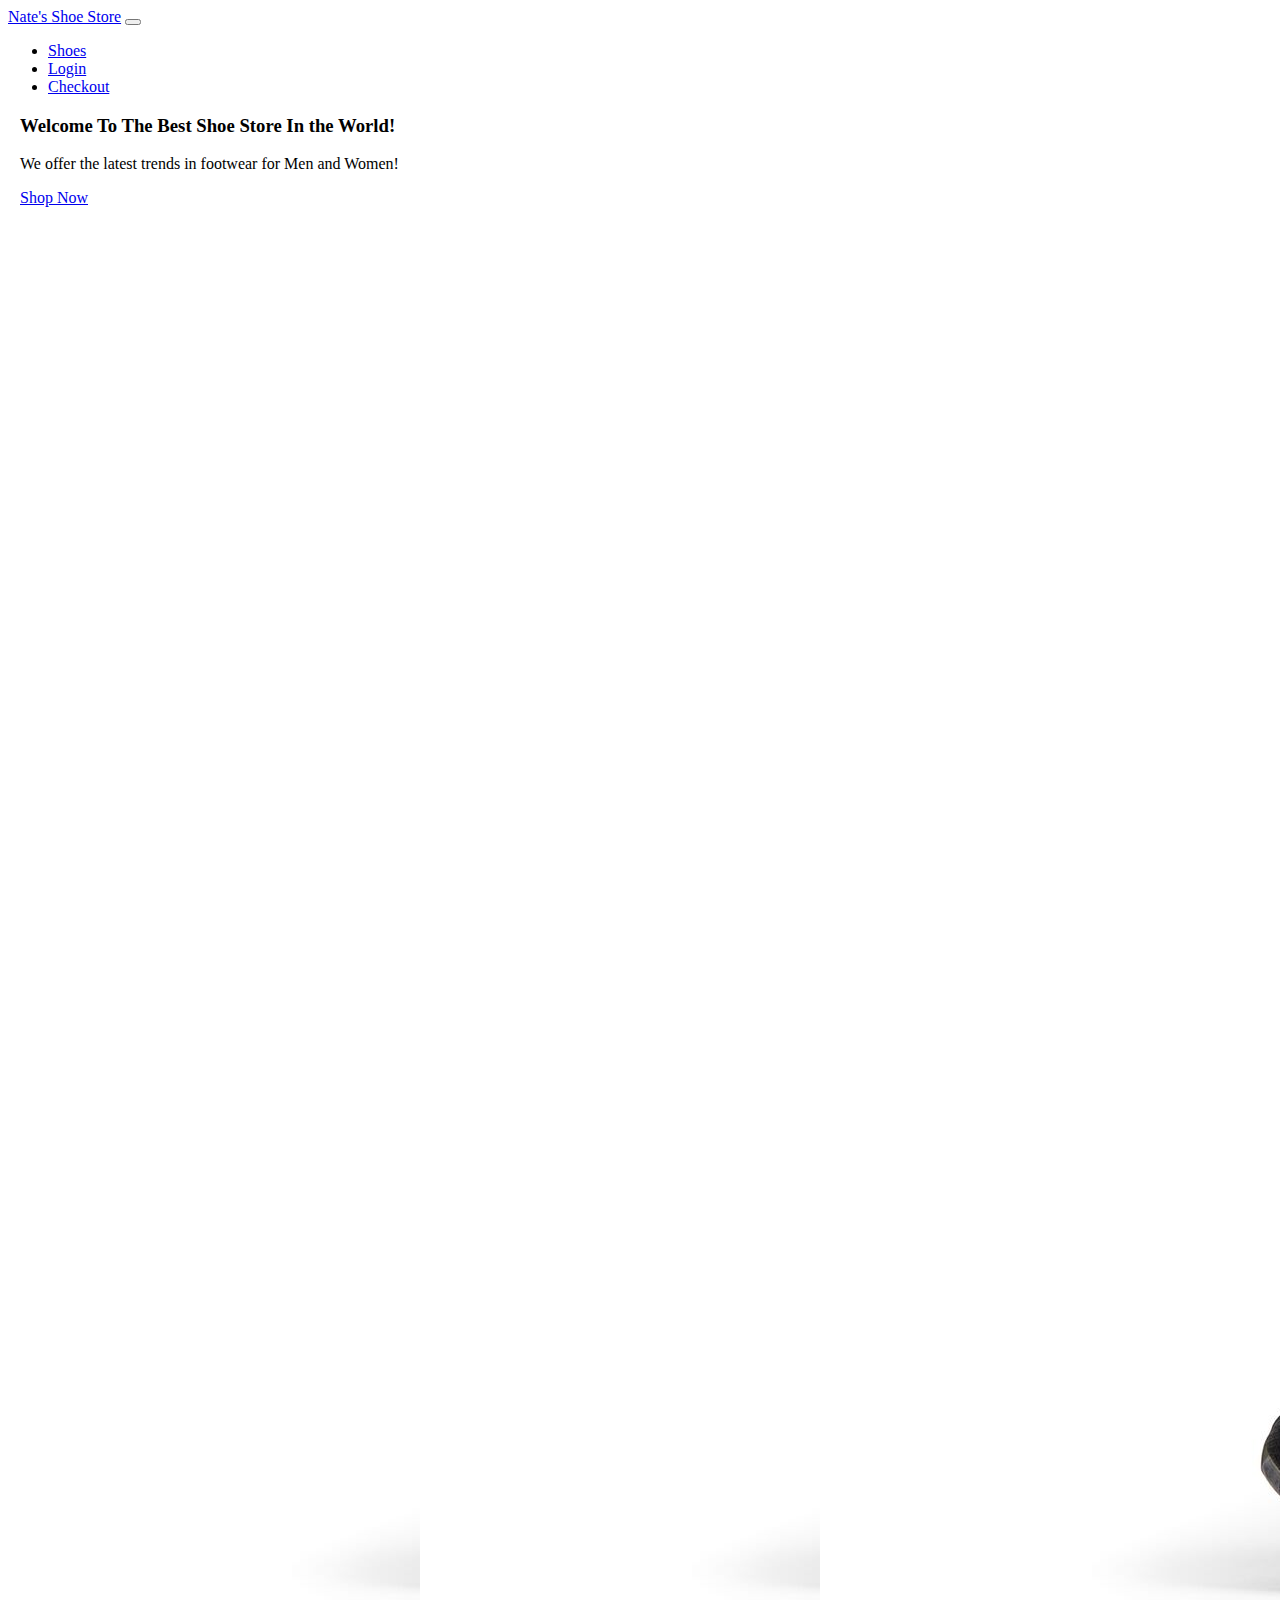
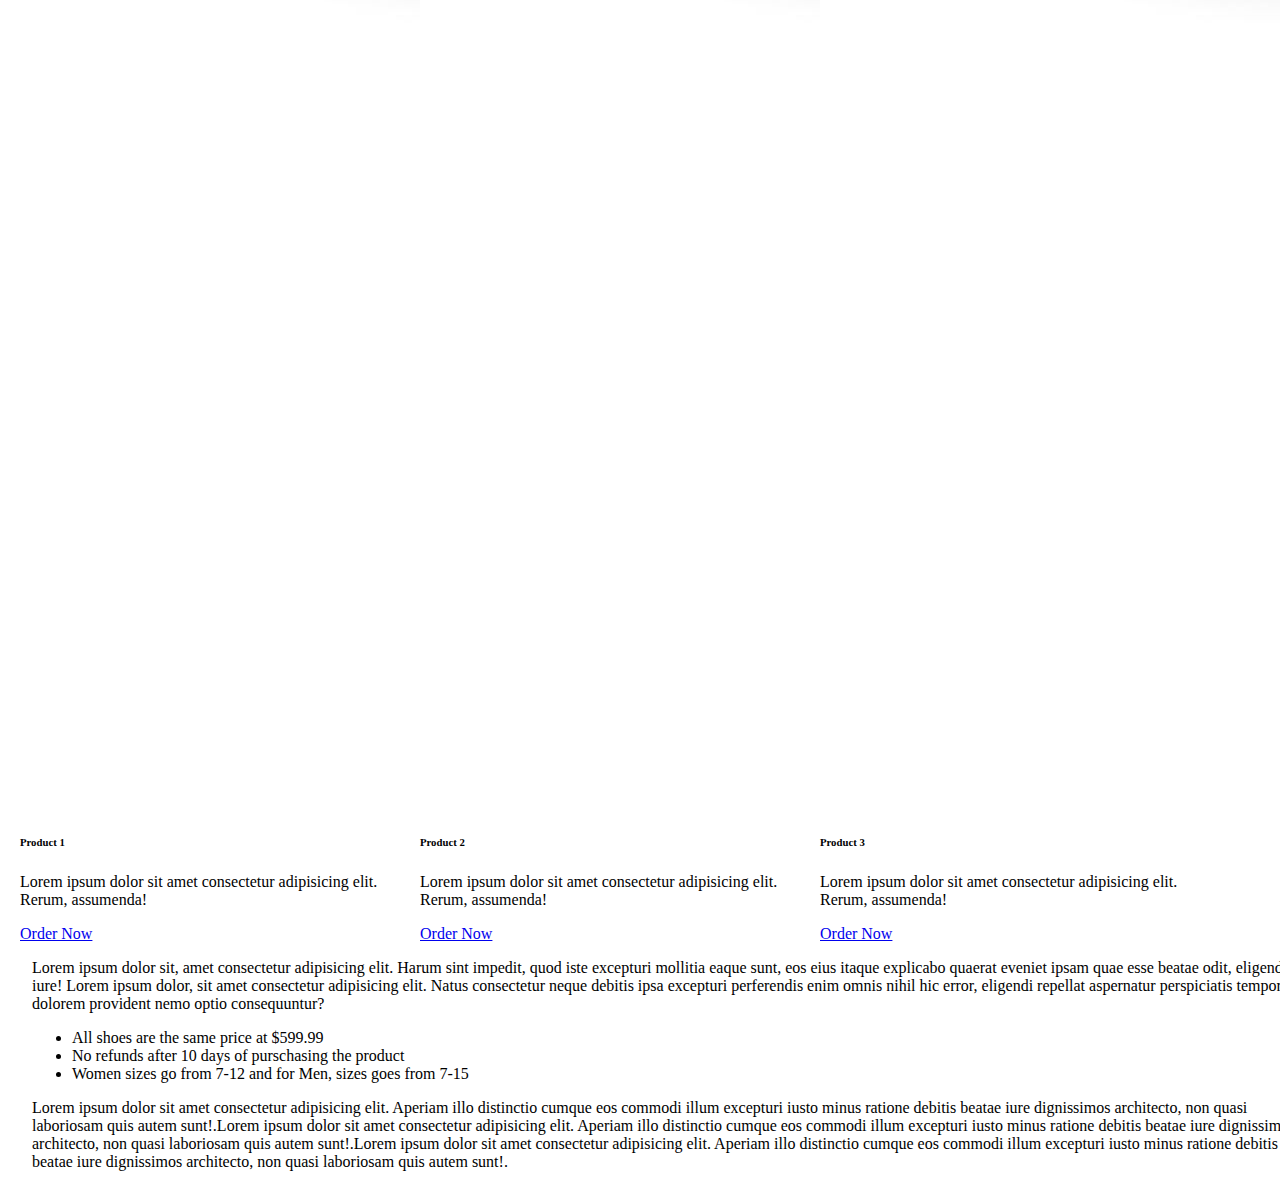
<file: index.html>
<!DOCTYPE html>
<html lang="en">
  <head>
    <title>Nate's Shoe Store</title>
    <meta charset="utf-8" />
    <meta
      name="viewport"
      content="width=device-width, initial-scale=1, shrink-to-fit=no"
    />
    <!-- Bootstrap CSS v5.2.1 -->
    <link
      href="https://cdn.jsdelivr.net/npm/bootstrap@5.3.2/dist/css/bootstrap.min.css"
      rel="stylesheet"
      integrity="sha384-T3c6CoIi6uLrA9TneNEoa7RxnatzjcDSCmG1MXxSR1GAsXEV/Dwwykc2MPK8M2HN"
      crossorigin="anonymous"
    />
    <link rel="stylesheet" href="css/indexstyle.css" />
  </head>

  <body>
    <header>
       <nav class="navbar navbar-expand-lg bg-primary" data-bs-theme="dark">
                <div class="container-fluid">
                  <a class="navbar-brand" href="index.html">Nate's Shoe Store</a>
                  <button
                    class="navbar-toggler"
                    type="button"
                    data-bs-toggle="collapse"
                    data-bs-target="#navbarNav"
                    aria-controls="navbarNav"
                    aria-expanded="false"
                    aria-label="Toggle navigation"
                  >
                    <span class="navbar-toggler-icon"></span>
                  </button>
                  <div class="collapse navbar-collapse" id="navbarNav">
                    <ul class="navbar-nav">
                      <li class="nav-item">
                        <a class="nav-link" href="wshoe.html">Shoes</a>
                      </li>               
                      <li class="nav-item">
                        <a class="nav-link" href="login.html">Login</a>
                      </li>   
                    <li class="nav-item">
                        <a class="nav-link" href="checkout.html">Checkout</a>
                      </li>
                      </ul>
                  </div>
                </div>
              </nav>
    </header>
    <main class="container mt-5">
      <div class="text-center pb-5">
        <h3>Welcome To The Best Shoe Store In the World!</h3>
        <p class="promo-title">
          We offer the latest trends in footwear for Men and Women!
        </p>
        <a class="btn btn-primary btn-lg" href="wshoe.html" role="button"
          >Shop Now</a
        >
      </div>

      <div id="containerImages">
        <div class="card container-md-6" style="width: 400px">
          <img
          class="card-img-top"
            src="Photos/product1.png"
            alt="Card image"
          />
          <div class="card-body">
            <h6 class="card-title">Product 1</h6>
            <p class="card-text">
              Lorem ipsum dolor sit amet consectetur adipisicing elit. Rerum,
              assumenda!
            </p>
            <a href="checkout.html" class="btn btn-primary">Order Now</a>
          </div>
        </div>

        <div class="card container-md-6" style="width: 400px">
          <img
            class="card-img-top"
            src="Photos/product1.png"
            alt="Card image"
          />
          <div class="card-body">
            <h6 class="card-title">Product 2</h6>
            <p class="card-text">
              Lorem ipsum dolor sit amet consectetur adipisicing elit. Rerum,
              assumenda!
            </p>
            <a href="checkout.html" class="btn btn-primary">Order Now</a>
          </div>
        </div>
        <div class="card container-md-6" style="width: 400px">
          <img
            class="card-img-top"
            src="Photos/product1.png"
            alt="Card image"
          />
          <div class="card-body">
            <h6 class="card-title">Product 3</h6>
            <p class="card-text">
              Lorem ipsum dolor sit amet consectetur adipisicing elit. Rerum,
              assumenda!
            </p>
            <a href="checkout.html" class="btn btn-primary">Order Now</a>
          </div>
        </div>
      </div>
      <div class="container pt-5">
        <p>
        Lorem ipsum dolor sit, amet consectetur adipisicing elit. Harum sint
        impedit, quod iste excepturi mollitia eaque sunt, eos eius itaque
        explicabo quaerat eveniet ipsam quae esse beatae odit, eligendi iure!
        Lorem ipsum dolor, sit amet consectetur adipisicing elit. Natus
        consectetur neque debitis ipsa excepturi perferendis enim omnis nihil
        hic error, eligendi repellat aspernatur perspiciatis tempore dolorem
        provident nemo optio consequuntur?
      </p>
     <ul>
        <li>All shoes are the same price at $599.99</li>
        <li>No refunds after 10 days of purschasing the product</li>
        <li>Women sizes go from 7-12 and for Men, sizes goes from 7-15</li>
    </ul>
      <p>
        Lorem ipsum dolor sit amet consectetur adipisicing elit. Aperiam illo
        distinctio cumque eos commodi illum excepturi iusto minus ratione
        debitis beatae iure dignissimos architecto, non quasi laboriosam quis
        autem sunt!.Lorem ipsum dolor sit amet consectetur adipisicing elit.
        Aperiam illo distinctio cumque eos commodi illum excepturi iusto minus
        ratione debitis beatae iure dignissimos architecto, non quasi laboriosam
        quis autem sunt!.Lorem ipsum dolor sit amet consectetur adipisicing
        elit. Aperiam illo distinctio cumque eos commodi illum excepturi iusto
        minus ratione debitis beatae iure dignissimos architecto, non quasi
        laboriosam quis autem sunt!.
      </p>
      </div>
      
    </main>
</file>
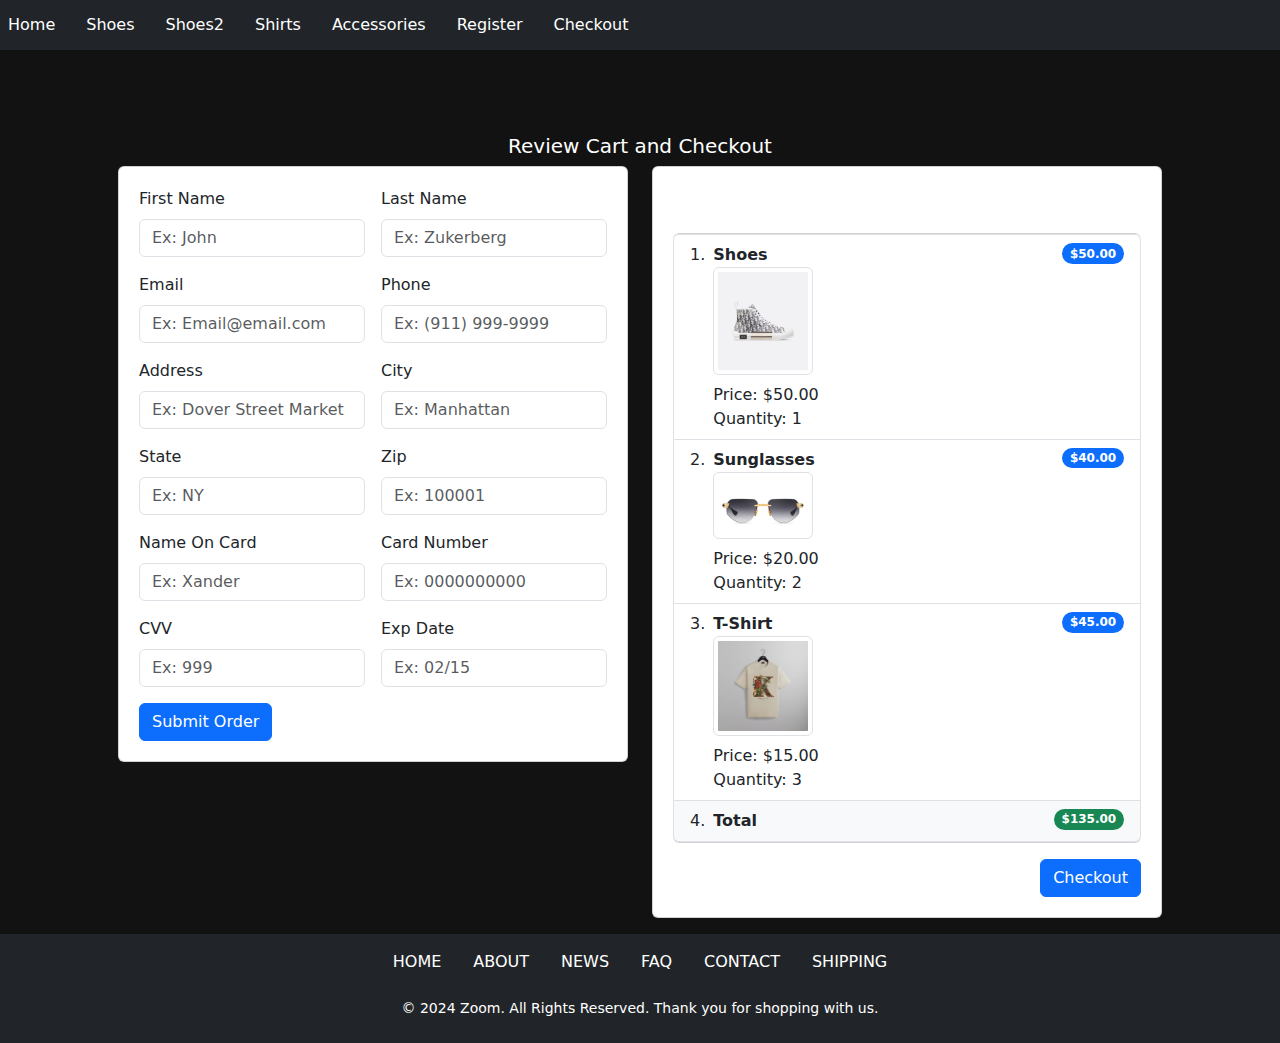
<file: checkout.html>
<!DOCTYPE html>
<html lang="en">
  <head>
    <meta charset="UTF-8" />
    <meta name="viewport" content="width=device-width, initial-scale=1.0" />
    <title>Checkout</title>
    <link rel="icon" href="Photos/logo.png" type="image/x-icon" />
    <link
      href="https://cdn.jsdelivr.net/npm/bootstrap@5.3.3/dist/css/bootstrap.min.css"
      rel="stylesheet"
      integrity="sha384-QWTKZyjpPEjISv5WaRU9OFeRpok6YctnYmDr5pNlyT2bRjXh0JMhjY6hW+ALEwIH"
      crossorigin="anonymous"
    />
    <script
      src="https://cdn.jsdelivr.net/npm/bootstrap@5.3.3/dist/js/bootstrap.bundle.min.js"
      integrity="sha384-YvpcrYf0tY3lHB60NNkmXc5s9fDVZLESaAA55NDzOxhy9GkcIdslK1eN7N6jIeHz"
      crossorigin="anonymous"
    ></script>

    <style>
      html,
      body {
        height: 100%;
        margin: 0;
        background: #121212 !important;
        scroll-behavior: smooth;
        display: flex;
        flex-direction: column;
      }

      .custom-navbar {
        margin-bottom: 20px; /* Adjusts space below the navbar */
      }

      .nav-item {
        margin-right: 15px; /* Adds space between nav items */
      }

      .nav-link:hover {
        background-image: linear-gradient(to right, #569aff, #88dfab); /* Example gradient */
        -webkit-background-clip: text; /* Clipping the background to the text */
        -webkit-text-fill-color: transparent;
      }

      .navbar {
        height: 50px;
      }

      .navbar-dark,
      .navbar[data-bs-theme="dark"] {
        --bs-navbar-color: #fff;
      }

      .homeHeroFooter {
        background: #212529;
        color: #fff;
        padding: 0.5rem; /* Reduced padding from 2rem to 0.5rem */
        text-align: center;
        width: 100%;
        margin-top: auto;
      }

      .homeHeroFooterContent {
        max-width: 1200px;
        margin: 0 auto;
      }

      .homeHeroFooterNav {
        display: flex;
        justify-content: center;
        flex-wrap: wrap;
        margin-bottom: 1rem;
      }

      .footerNavLink {
        color: #fff;
        text-decoration: none;
        margin: 0.5rem 1rem;
        font-size: 1rem;
        transition: color 0.3s ease;
      }

      .footerNavLink:hover {
        color: #fff; /* Change text color if desired */
        background-image: linear-gradient(to right, #569aff, #88dfab); /* Example gradient */
        -webkit-background-clip: text; /* Clipping the background to the text */
        -webkit-text-fill-color: transparent; /* Making the text color transparent so the background shows through */
      }

      .homeHeroFooterCopy {
        font-size: 0.875rem;
        color: #fff;
        margin-top: 1rem;
      }

      .text-center {
        color: white;
      }

      .content {
        flex: 1;
      }

      .small-img {
        width: 100px; /* Adjust the size as needed */
        height: auto;
      }
    </style>
  </head>

  <body>
    <header>
      <nav class="navbar navbar-expand-lg navbar-dark bg-dark custom-navbar">
        <button
          class="navbar-toggler"
          type="button"
          data-bs-toggle="collapse"
          data-bs-target="#navbarNav"
          aria-controls="navbarNav"
          aria-expanded="false"
          aria-label="Toggle navigation"
        >
          <span class="navbar-toggler-icon"></span>
        </button>
        <div class="collapse navbar-collapse" id="navbarNav">
          <ul class="navbar-nav ml-auto">
            <li class="nav-item active">
              <a class="nav-link" href="index.html">Home</a>
            </li>
            <li class="nav-item">
              <a class="nav-link" href="wshoe.html">Shoes</a>
            </li>
            <li class="nav-item">
              <a class="nav-link" href="newshoes.html">Shoes2</a>
            </li>
            <li class="nav-item">
              <a class="nav-link" href="shirts.html">Shirts</a>
            </li>
            <li class="nav-item">
              <a class="nav-link" href="accessories.html">Accessories</a>
            </li>
            <li class="nav-item">
              <a class="nav-link" href="userregistrations.html">Register</a>
            </li>
            <li class="nav-item">
              <a class="nav-link" href="checkout.html">Checkout</a>
            </li>
          </ul>
        </div>
      </nav>
    </header>
    <main>
      <section class="py-3">
        <div class="container px-4 px-lg-5 mt-5">
          <h5 class="text-center">Review Cart and Checkout</h5>
          <div class="row">
            <div class="col-md-6">
              <div class="card" style="padding: 20px">
                <form class="row g-3" id="checkoutForm">
                  <div class="col-md-6">
                    <label for="inputFirstName4" class="form-label">First Name</label>
                    <input type="text" class="form-control" id="inputFirstName4" placeholder="Ex: John" />
                  </div>
                  <div class="col-md-6">
                    <label for="inputLastName4" class="form-label">Last Name</label>
                    <input type="text" class="form-control" id="inputLastName4" placeholder="Ex: Zukerberg " />
                  </div>
                  <div class="col-md-6">
                    <label for="inputEmail4" class="form-label">Email</label>
                    <input type="email" class="form-control" id="inputEmail4" placeholder="Ex: Email@email.com" />
                  </div>
                  <div class="col-md-6">
                    <label for="inputPhone4" class="form-label">Phone</label>
                    <input type="tel" class="form-control" id="inputPhone4" placeholder="Ex: (911) 999-9999" />
                  </div>
                  <div class="col-md-6">
                    <label for="inputAddress4" class="form-label">Address</label>
                    <input type="text" class="form-control" id="inputAddress4" placeholder="Ex: Dover Street Market" />
                  </div>
                  <div class="col-md-6">
                    <label for="inputCity4" class="form-label">City</label>
                    <input type="text" class="form-control" id="inputCity4" placeholder="Ex: Manhattan" />
                  </div>
                  <div class="col-md-6">
                    <label for="inputState4" class="form-label">State</label>
                    <input type="text" class="form-control" id="inputState4" placeholder="Ex: NY" />
                  </div>
                  <div class="col-md-6">
                    <label for="inputZip4" class="form-label">Zip</label>
                    <input type="text" class="form-control" id="inputZip4" placeholder="Ex: 100001" />
                  </div>
                  <div class="col-md-6">
                    <label for="inputCardName4" class="form-label">Name On Card</label>
                    <input type="text" class="form-control" id="inputCardName4" placeholder="Ex: Xander" />
                  </div>
                  <div class="col-md-6">
                    <label for="inputCardNumber4" class="form-label">Card Number</label>
                    <input type="text" class="form-control" id="inputCardNumber4" placeholder="Ex: 0000000000" />
                  </div>
                  <div class="col-md-6">
                    <label for="inputCVV4" class="form-label">CVV</label>
                    <input type="text" class="form-control" id="inputCVV4" placeholder="Ex: 999" />
                  </div>
                  <div class="col-md-6">
                    <label for="inputExpDate4" class="form-label">Exp Date</label>
                    <input type="text" class="form-control" id="inputExpDate4" placeholder="Ex: 02/15" />
                  </div>
                  <div class="col-12">
                    <button type="submit" class="btn btn-primary">Submit Order</button>
                  </div>
                </form>
              </div>
            </div>
            <div class="col-md-6">
              <div class="card" style="padding: 20px">
                <h2 class="text-center">Cart Checkout</h2>
                <ol class="list-group list-group-numbered">
                  <li class="list-group-item d-flex justify-content-between align-items-start">
                    <div class="ms-2 me-auto">
                      <div class="fw-bold">Shoes</div>
                      <img src="Photos/sneakers.png" alt="Shoes" class="img-thumbnail mb-2 small-img" />
                      <div>Price: $50.00</div>
                      <div>Quantity: 1</div>
                    </div>
                    <span class="badge text-bg-primary rounded-pill">$50.00</span>
                  </li>
                  <li class="list-group-item d-flex justify-content-between align-items-start">
                    <div class="ms-2 me-auto">
                      <div class="fw-bold">Sunglasses</div>
                      <img src="Photos/sunglasses.png" alt="Hat" class="img-thumbnail mb-2 small-img" />
                      <div>Price: $20.00</div>
                      <div>Quantity: 2</div>
                    </div>
                    <span class="badge text-bg-primary rounded-pill">$40.00</span>
                  </li>
                  <li class="list-group-item d-flex justify-content-between align-items-start">
                    <div class="ms-2 me-auto">
                      <div class="fw-bold">T-Shirt</div>
                      <img src="Photos/shirt (1).png" alt="Shirt" class="img-thumbnail mb-2 small-img" />
                      <div>Price: $15.00</div>
                      <div>Quantity: 3</div>
                    </div>
                    <span class="badge text-bg-primary rounded-pill">$45.00</span>
                  </li>
                  <li class="list-group-item d-flex justify-content-between align-items-start bg-light">
                    <div class="ms-2 me-auto">
                      <div class="fw-bold">Total</div>
                    </div>
                    <span class="badge text-bg-success rounded-pill">$135.00</span>
                  </li>
                </ol>
                <div class="d-flex justify-content-end mt-3">
                  <button class="btn btn-primary">Checkout</button>
                </div>
              </div>
            </div>
          </div>
      </section>
    </main>
    <footer class="homeHeroFooter">
      <div class="homeHeroFooterContent">
        <div class="homeHeroFooterNav">
          <a href="index.html" class="footerNavLink">HOME</a>
          <a href="#" class="footerNavLink">ABOUT</a>
          <a href="#" class="footerNavLink">NEWS</a>
          <a href="#" class="footerNavLink">FAQ</a>
          <a href="#" class="footerNavLink">CONTACT</a>
          <a href="#" class="footerNavLink">SHIPPING</a>
        </div>
        <p class="homeHeroFooterCopy">&copy; 2024 Zoom. All Rights Reserved. Thank you for shopping with us.</p>
      </div>
    </footer>
    
    <!-- Modal -->
    <div class="modal fade" id="thankYouModal" tabindex="-1" aria-labelledby="thankYouModalLabel" aria-hidden="true">
      <div class="modal-dialog">
        <div class="modal-content">
          <div class="modal-header">
            <h5 class="modal-title" id="thankYouModalLabel">Thank You!</h5>
            <button type="button" class="btn-close" data-bs-dismiss="modal" aria-label="Close"></button>
          </div>
          <div class="modal-body">
            Thank you for your order.
          </div>
          <div class="modal-footer">
            <button type="button" class="btn btn-primary" data-bs-dismiss="modal">Close</button>
          </div>
        </div>
      </div>
    </div>

    <script>
      document.getElementById('checkoutForm').addEventListener('submit', function(event) {
        event.preventDefault();
        var thankYouModal = new bootstrap.Modal(document.getElementById('thankYouModal'));
        thankYouModal.show();
      });
    </script>
  </body>
</html>
</file>
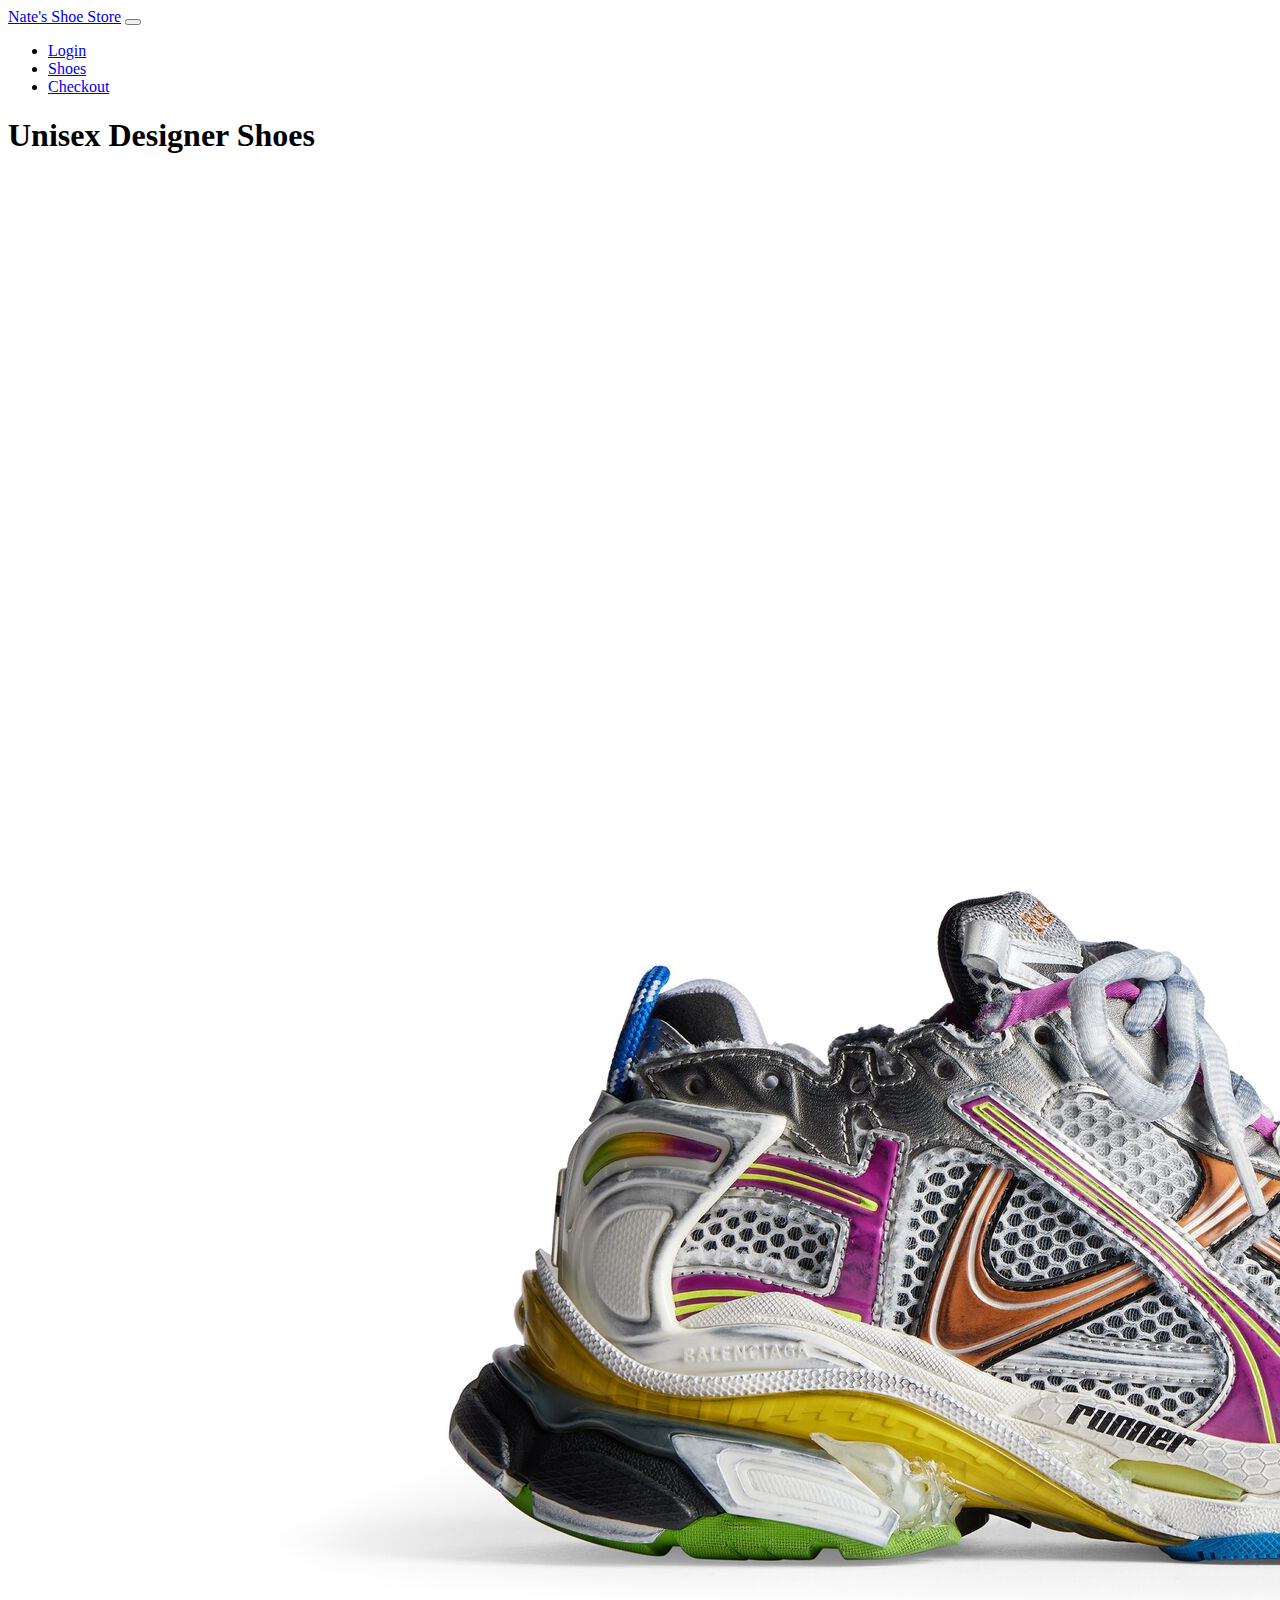
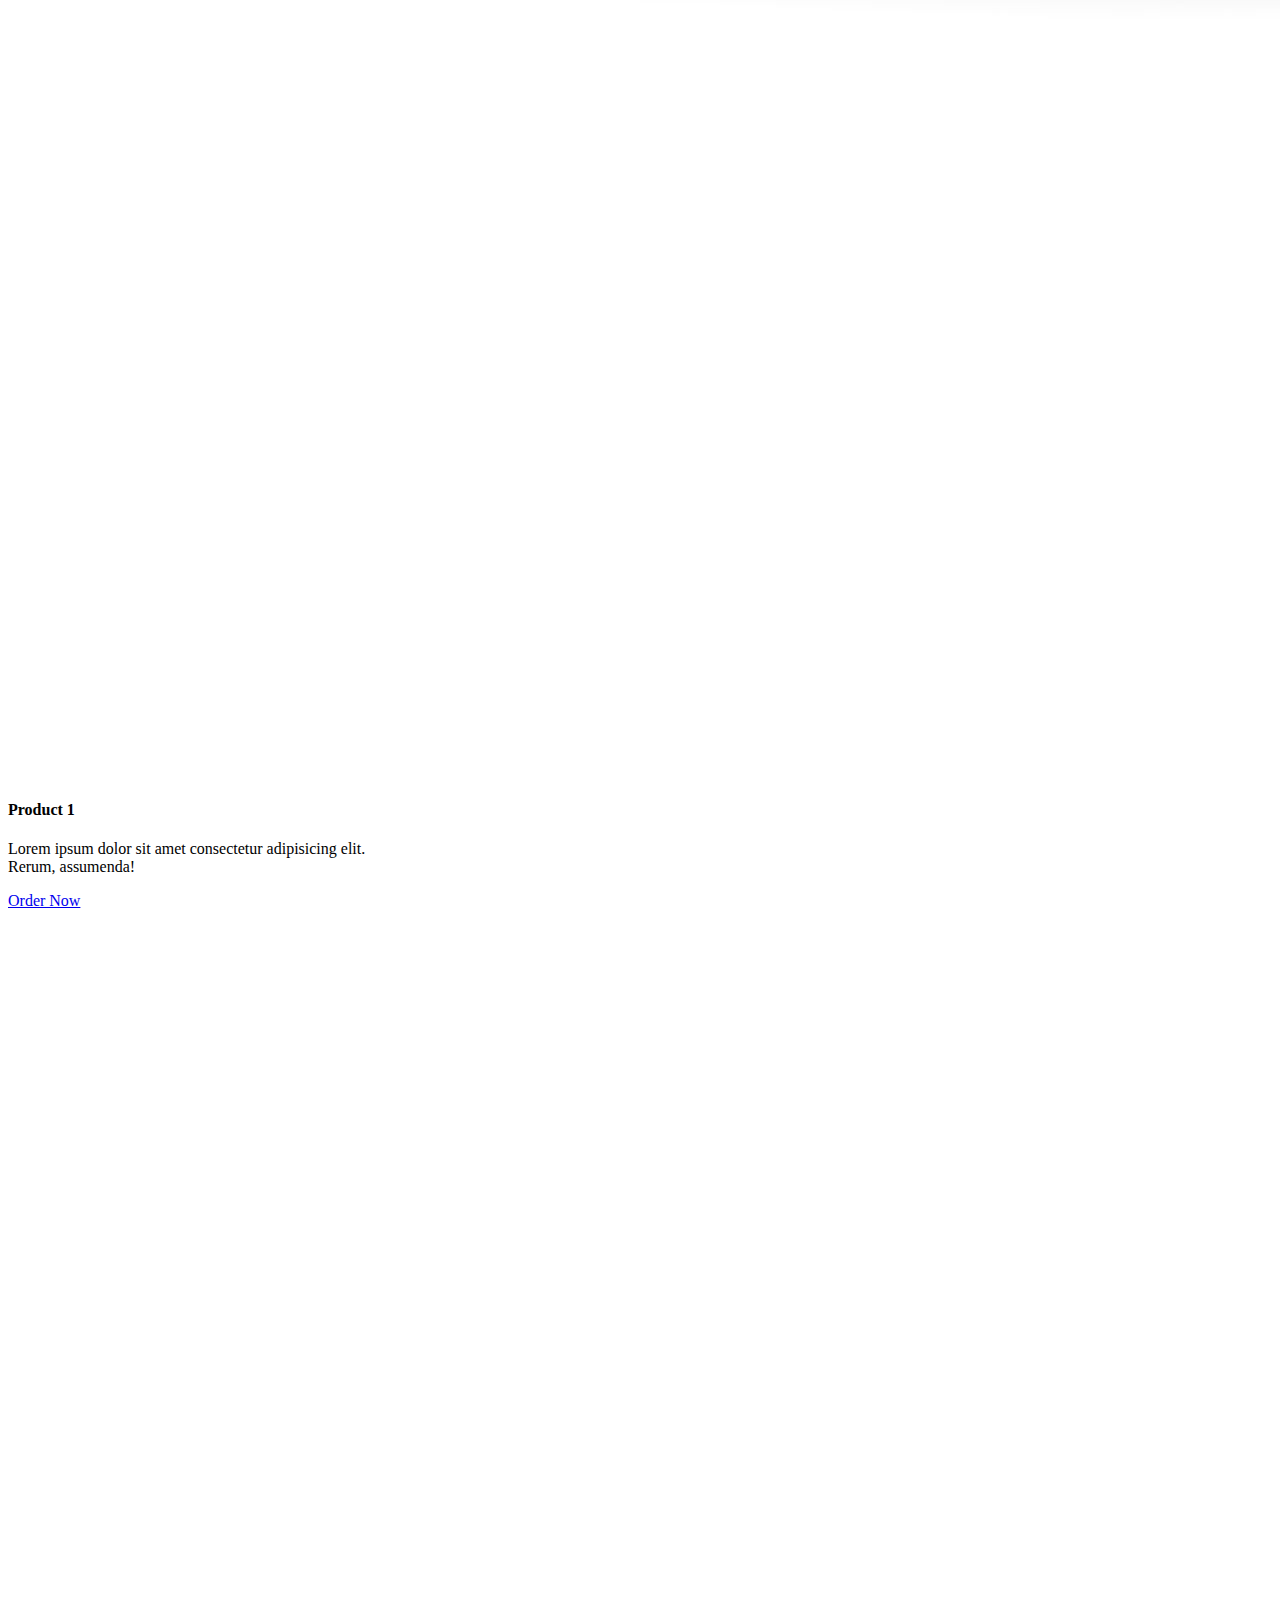
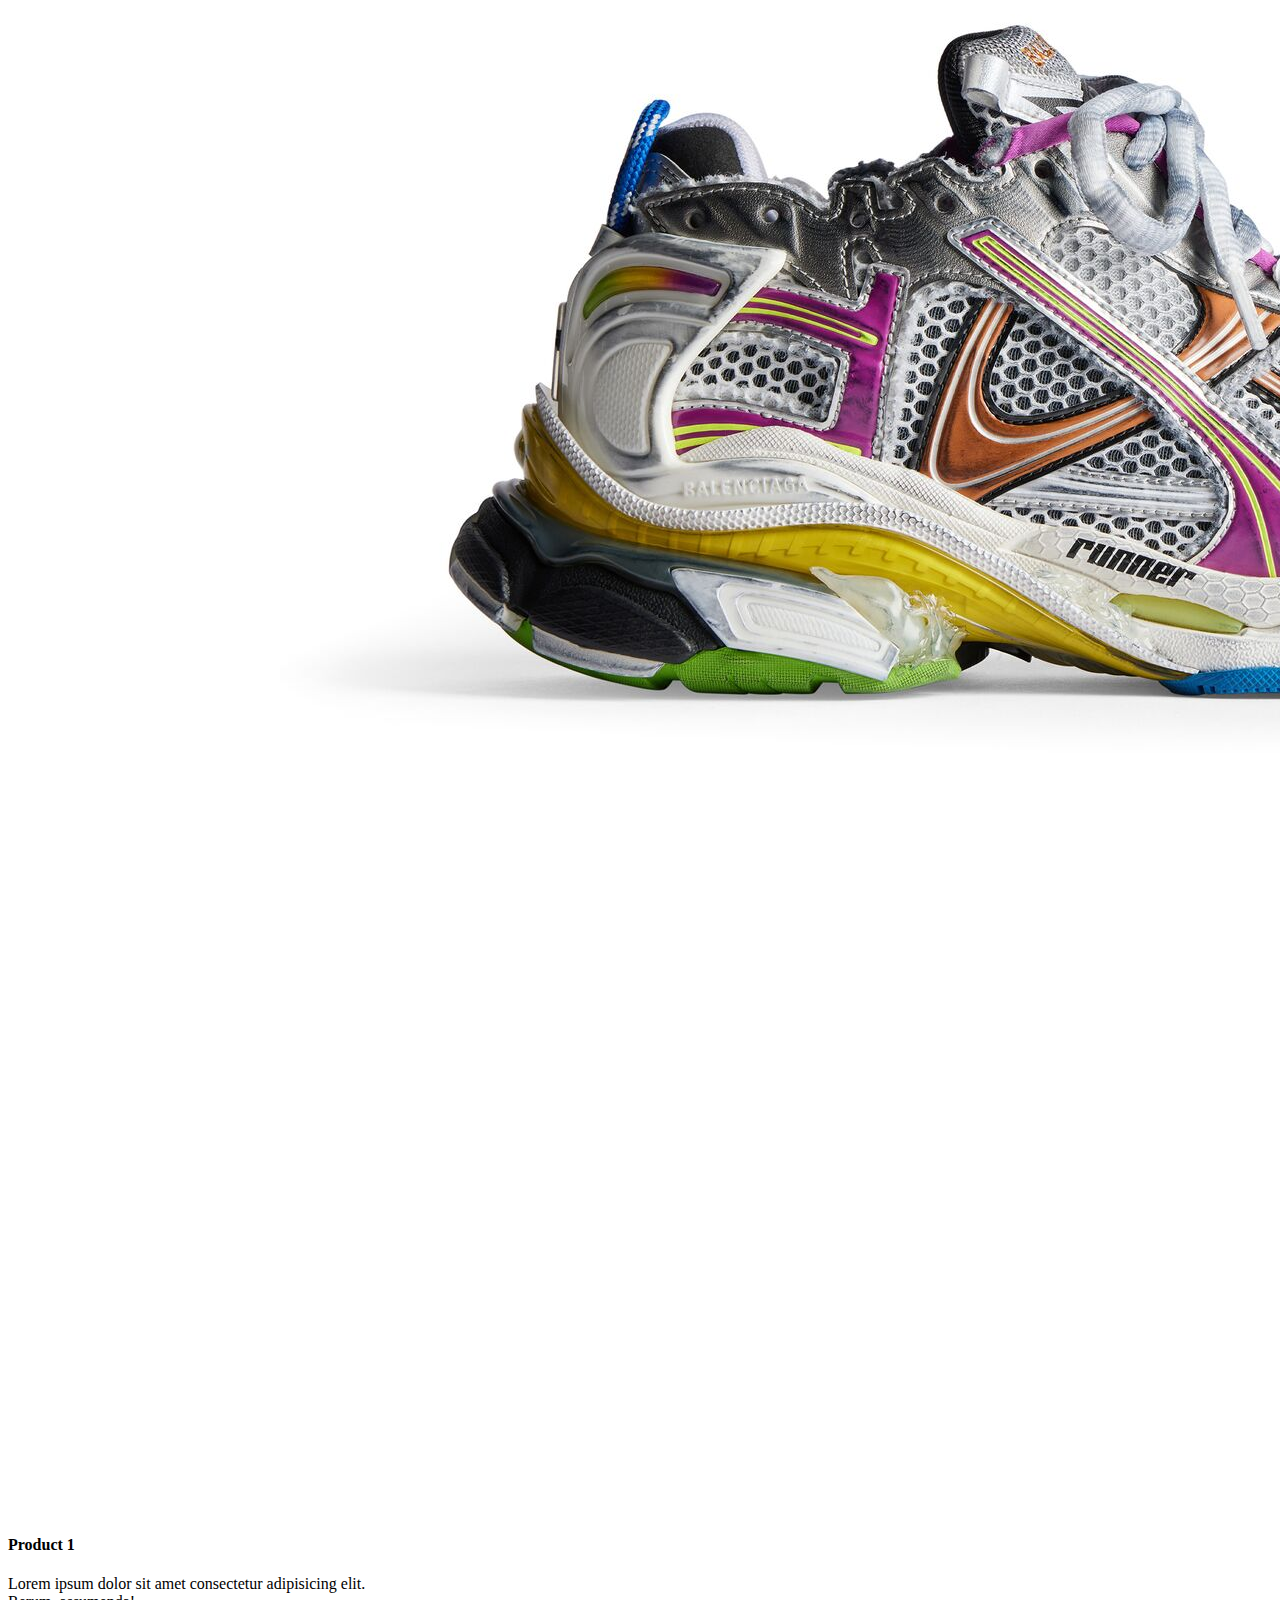
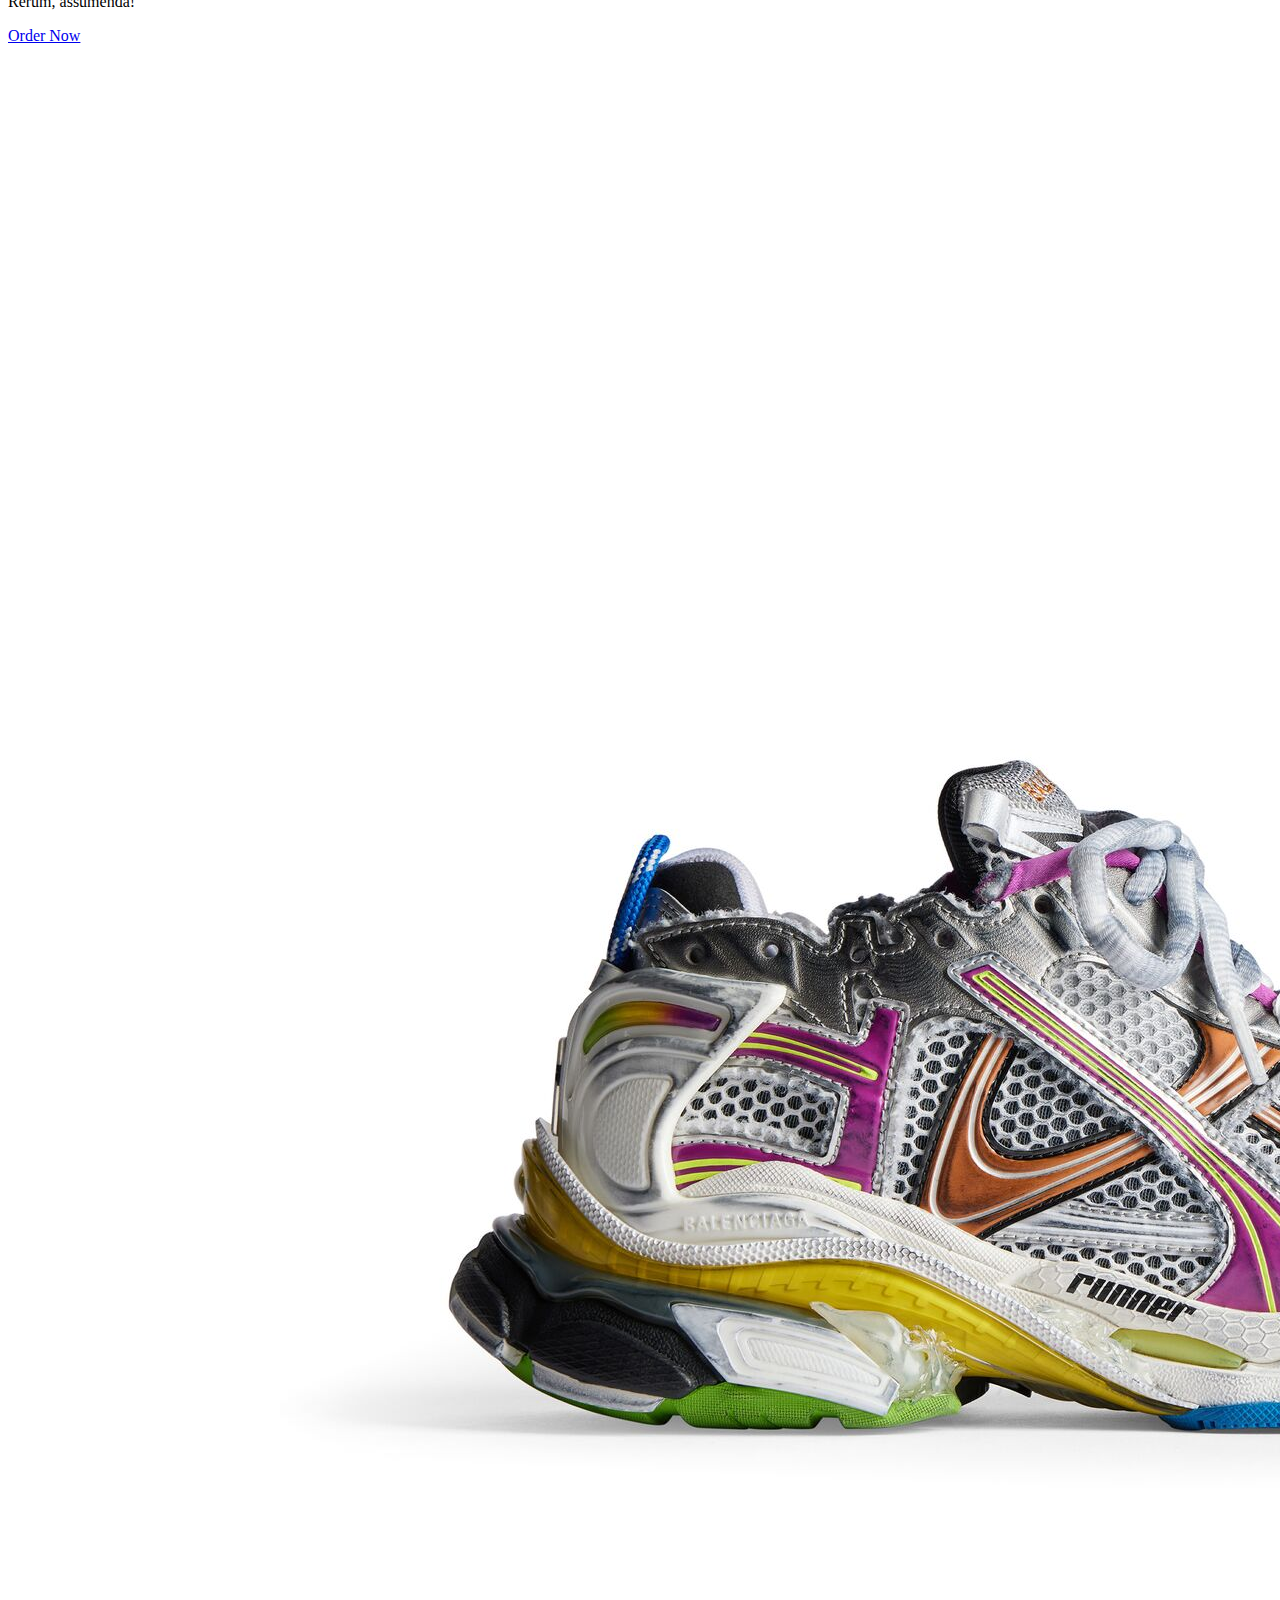
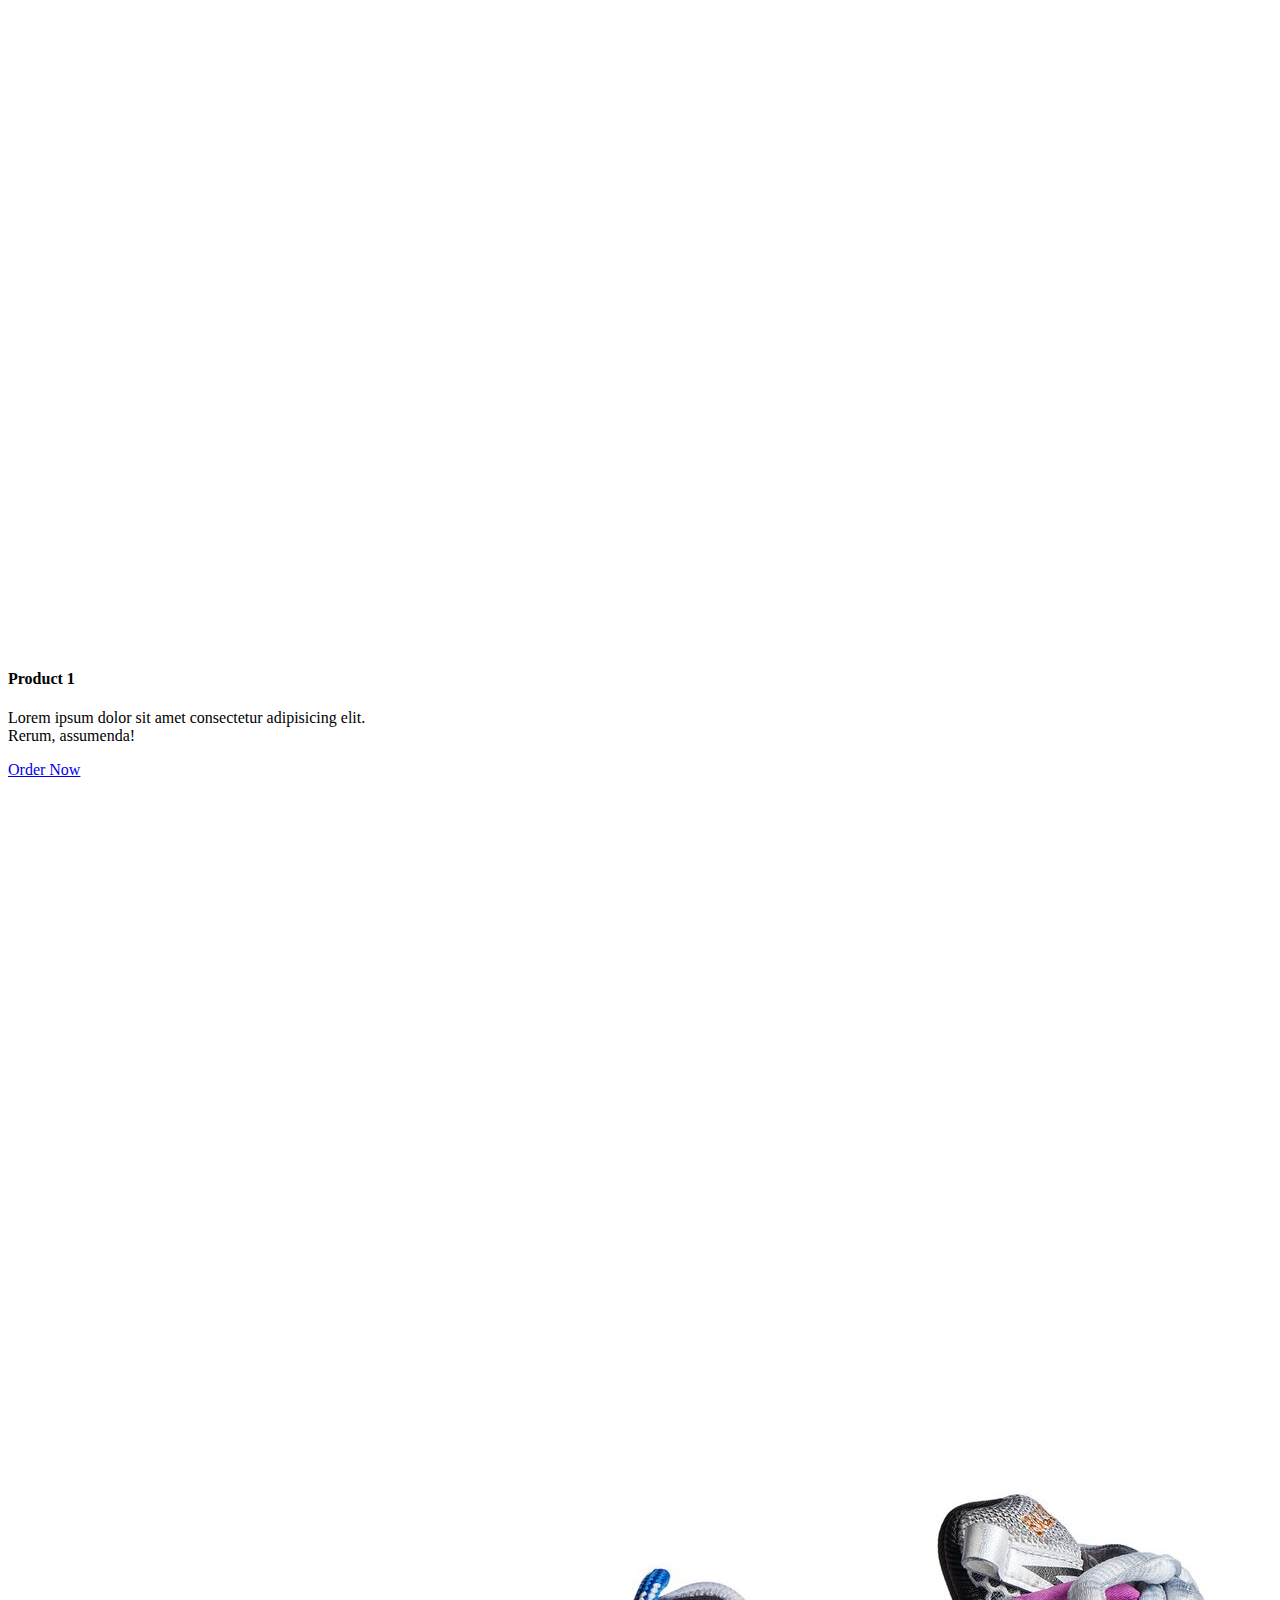
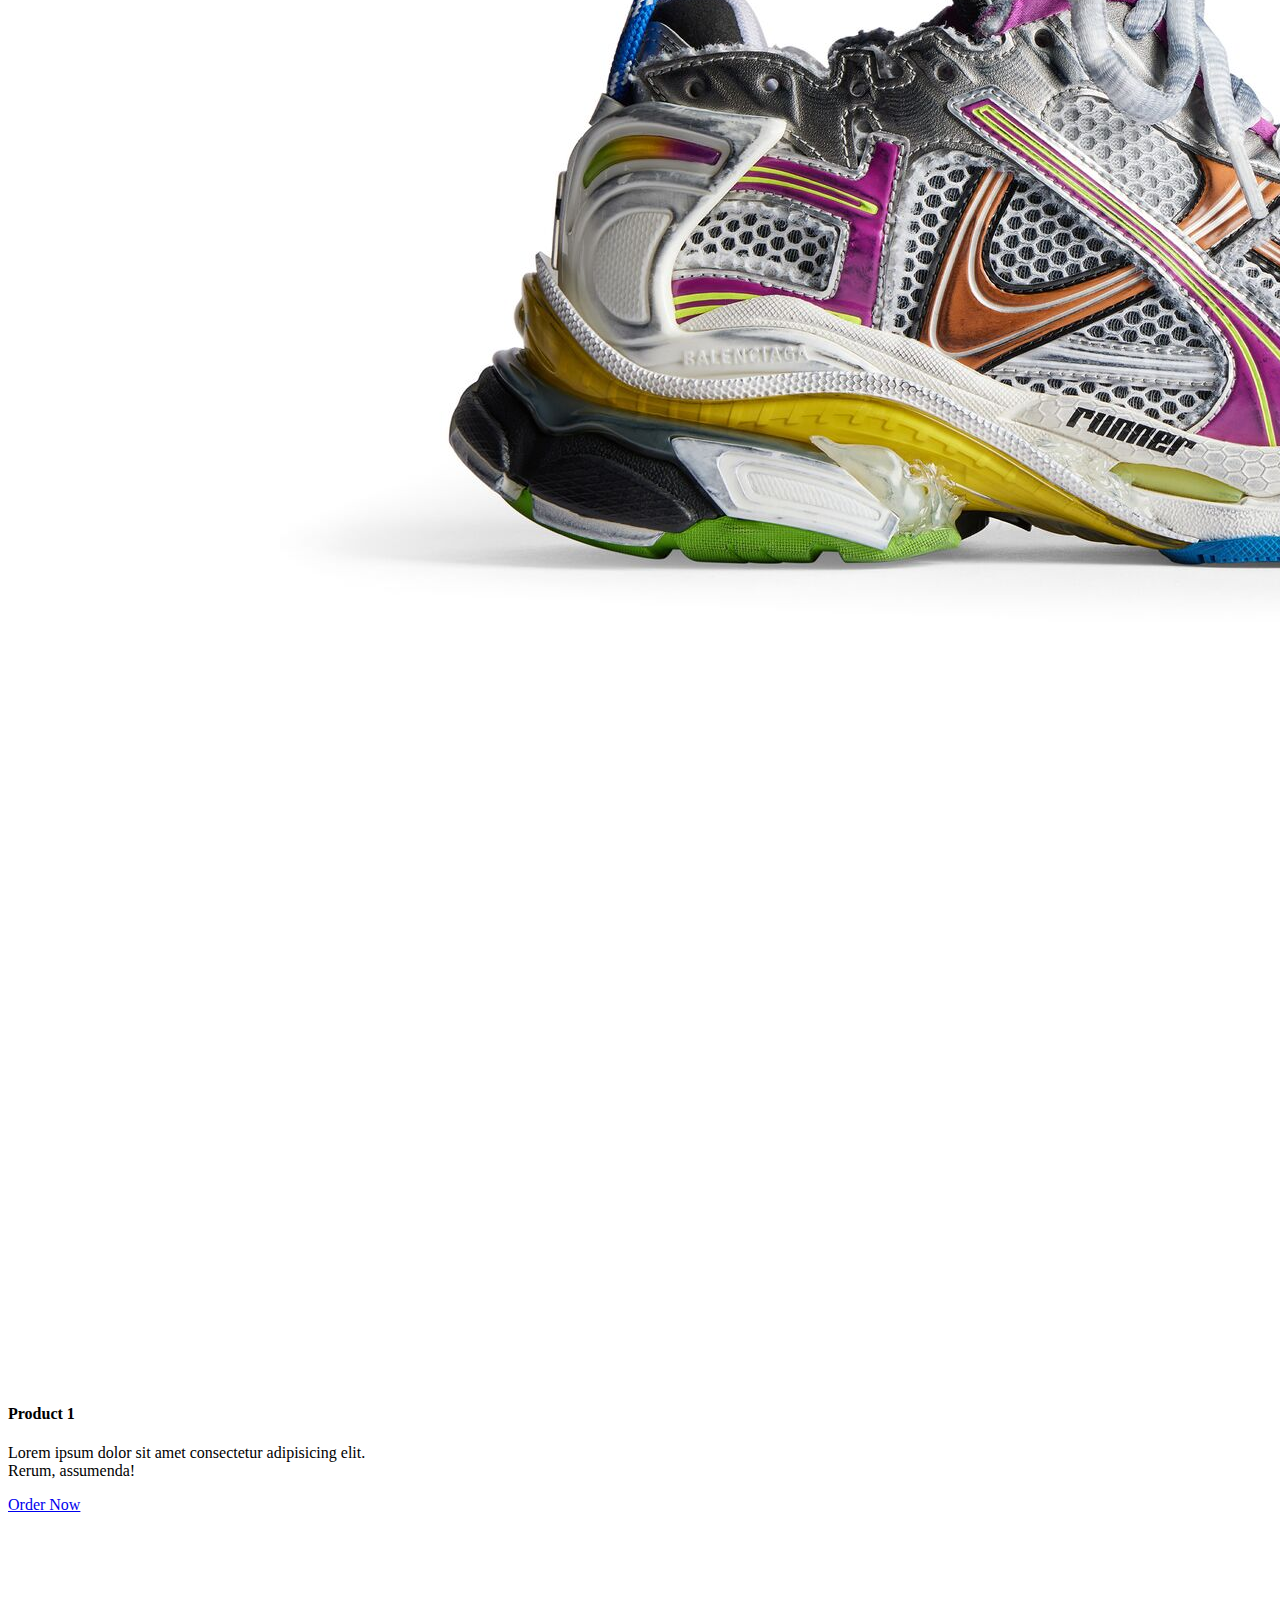
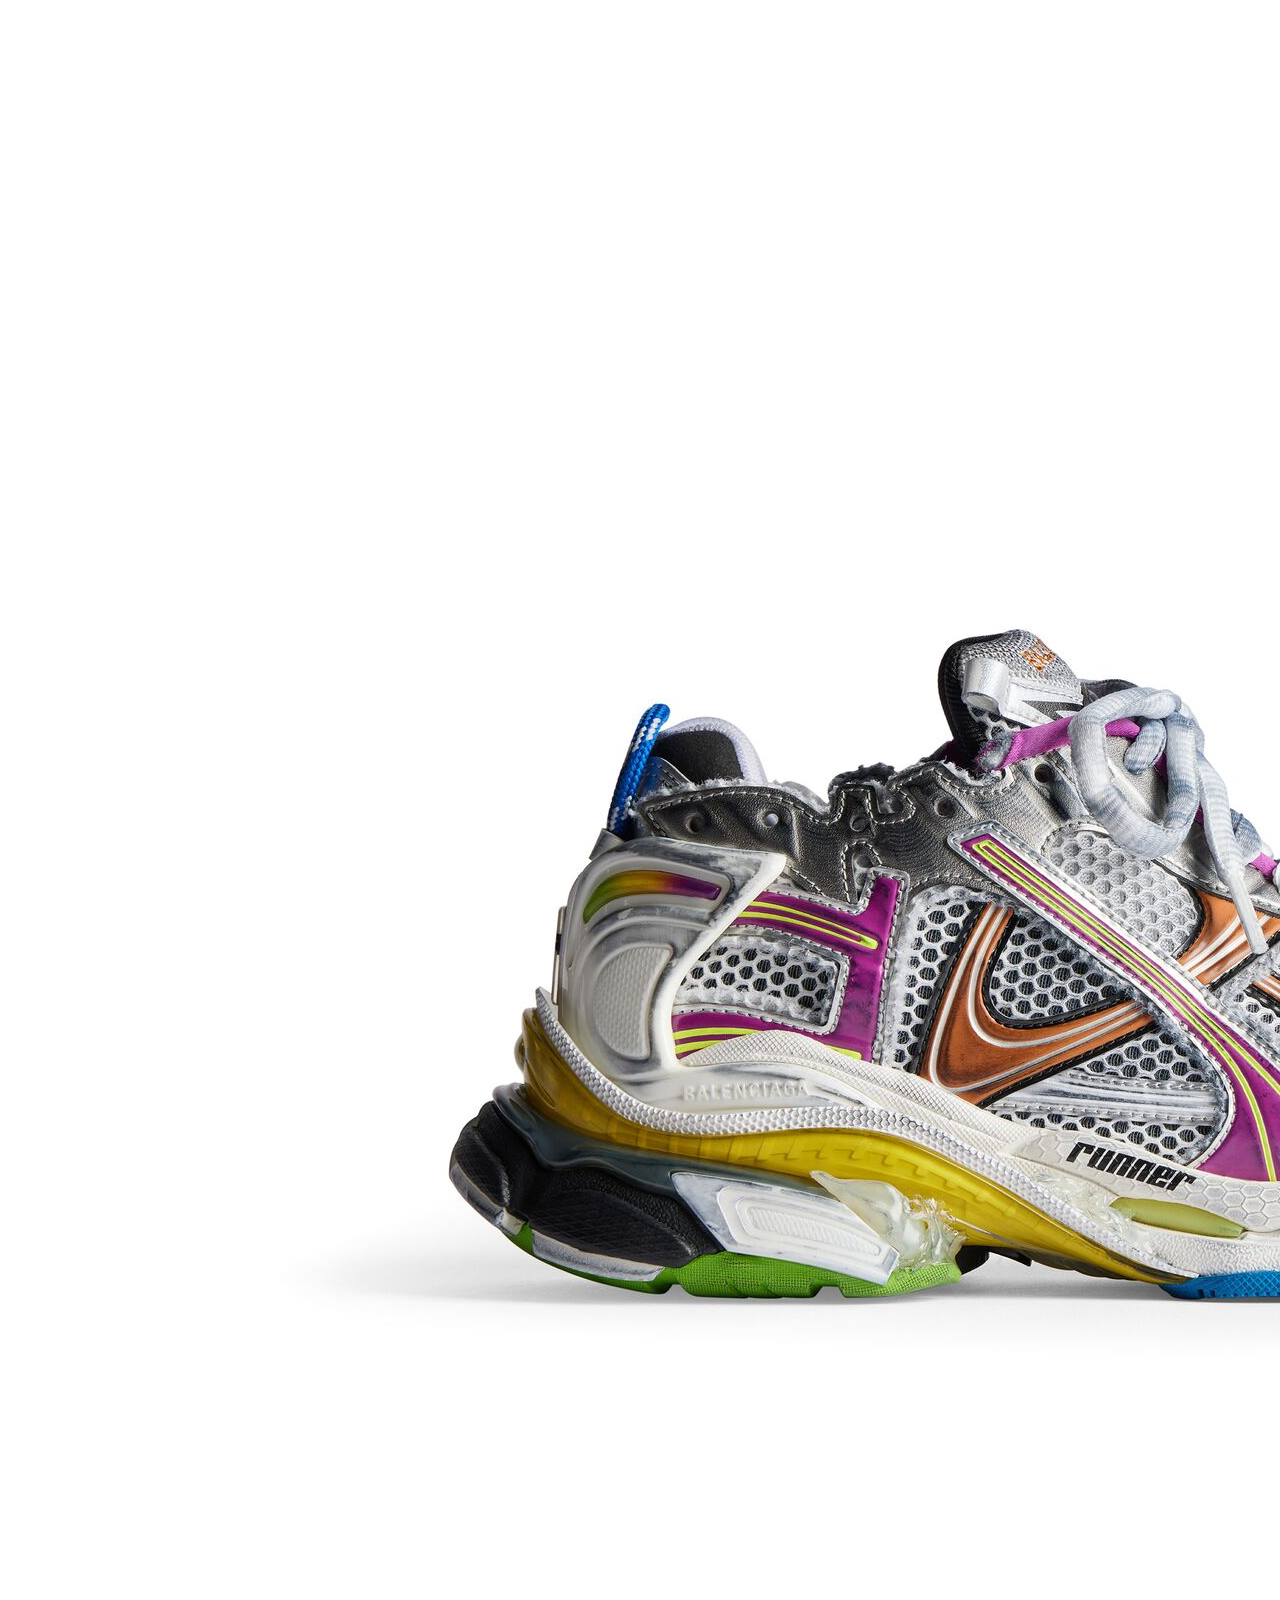
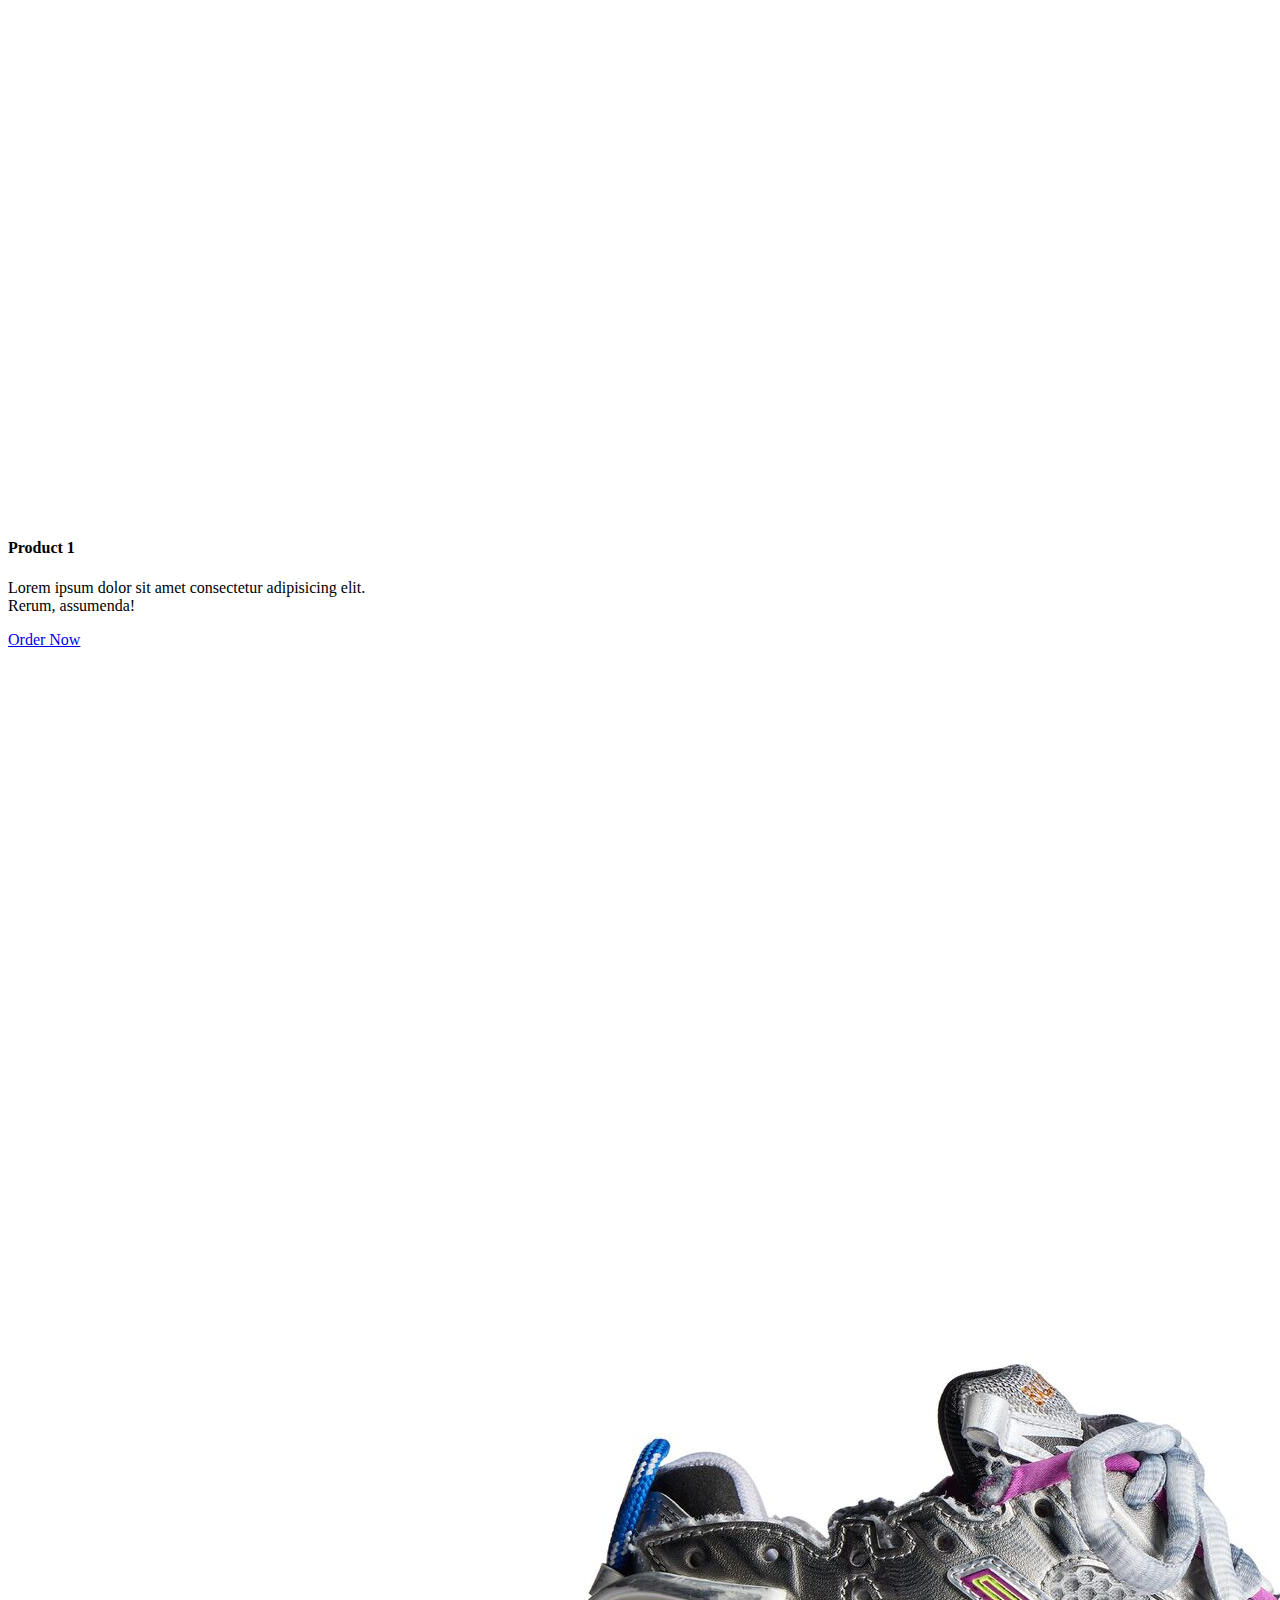
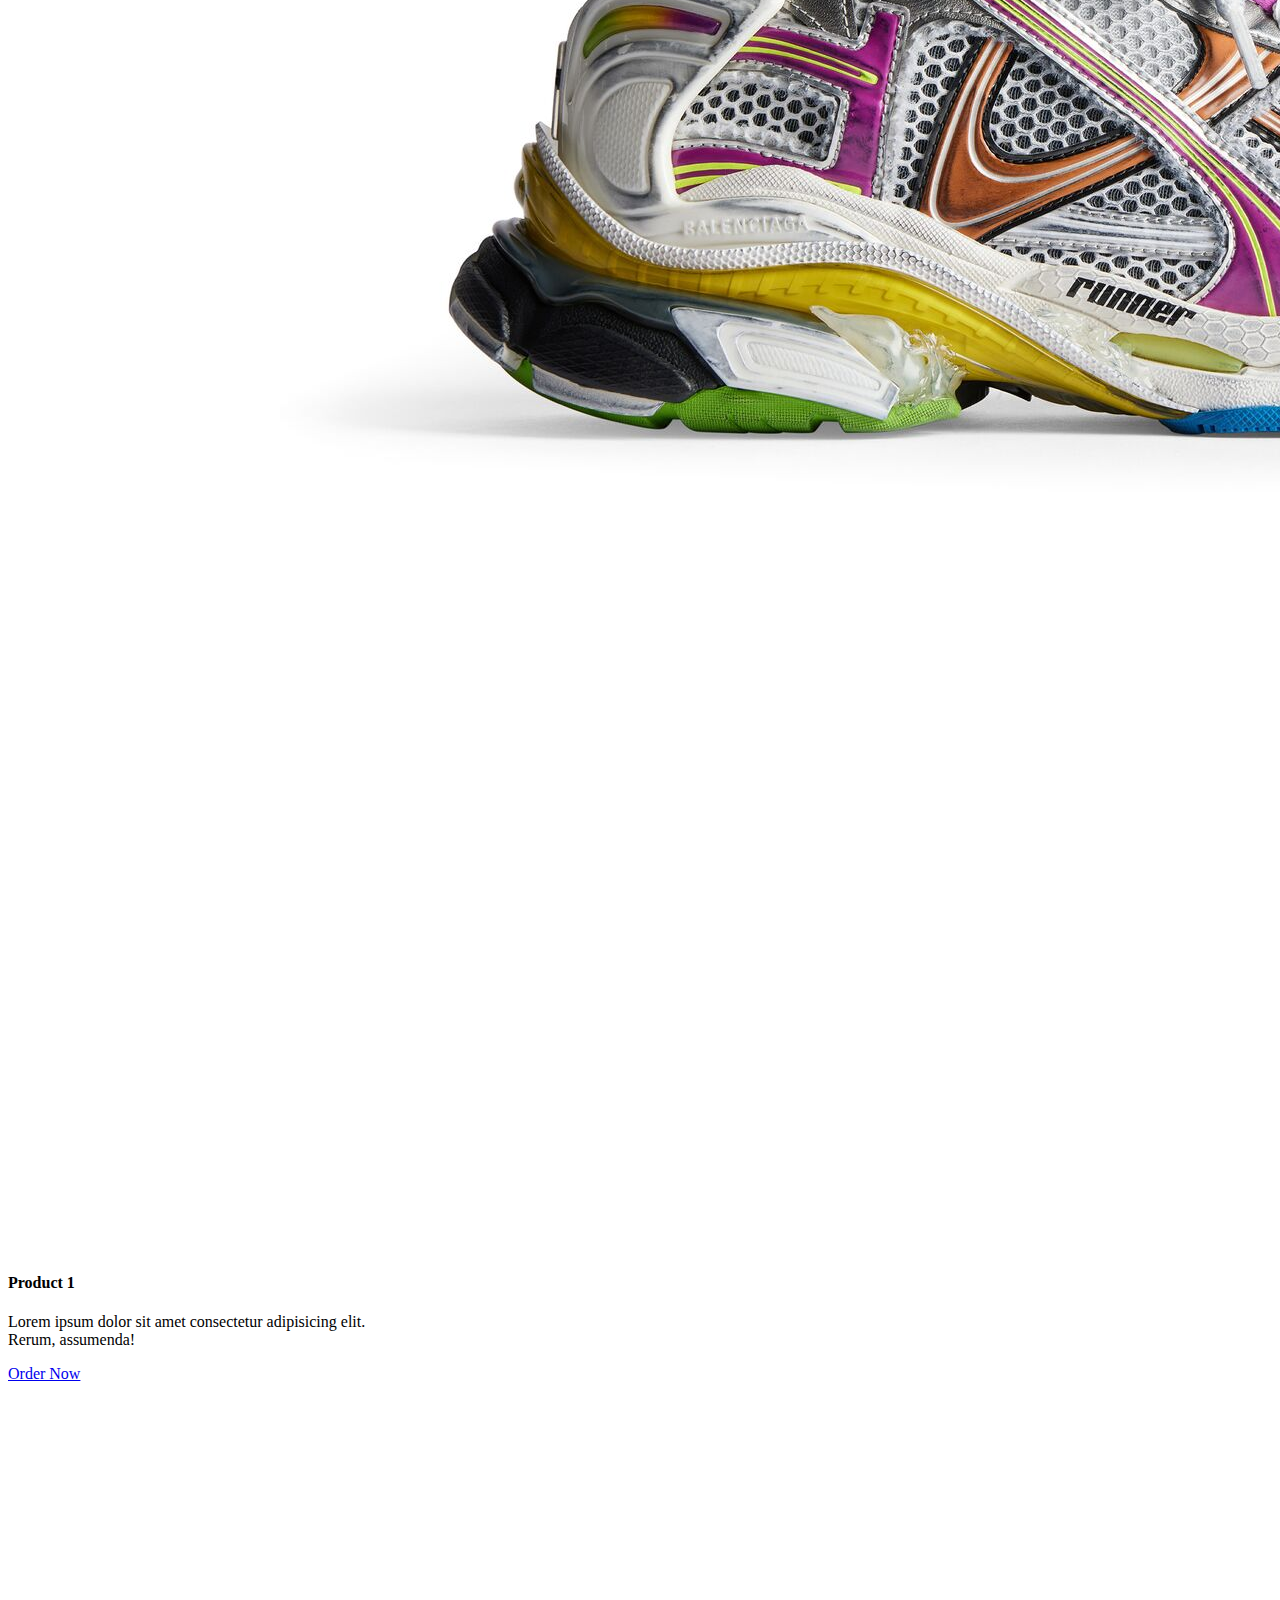
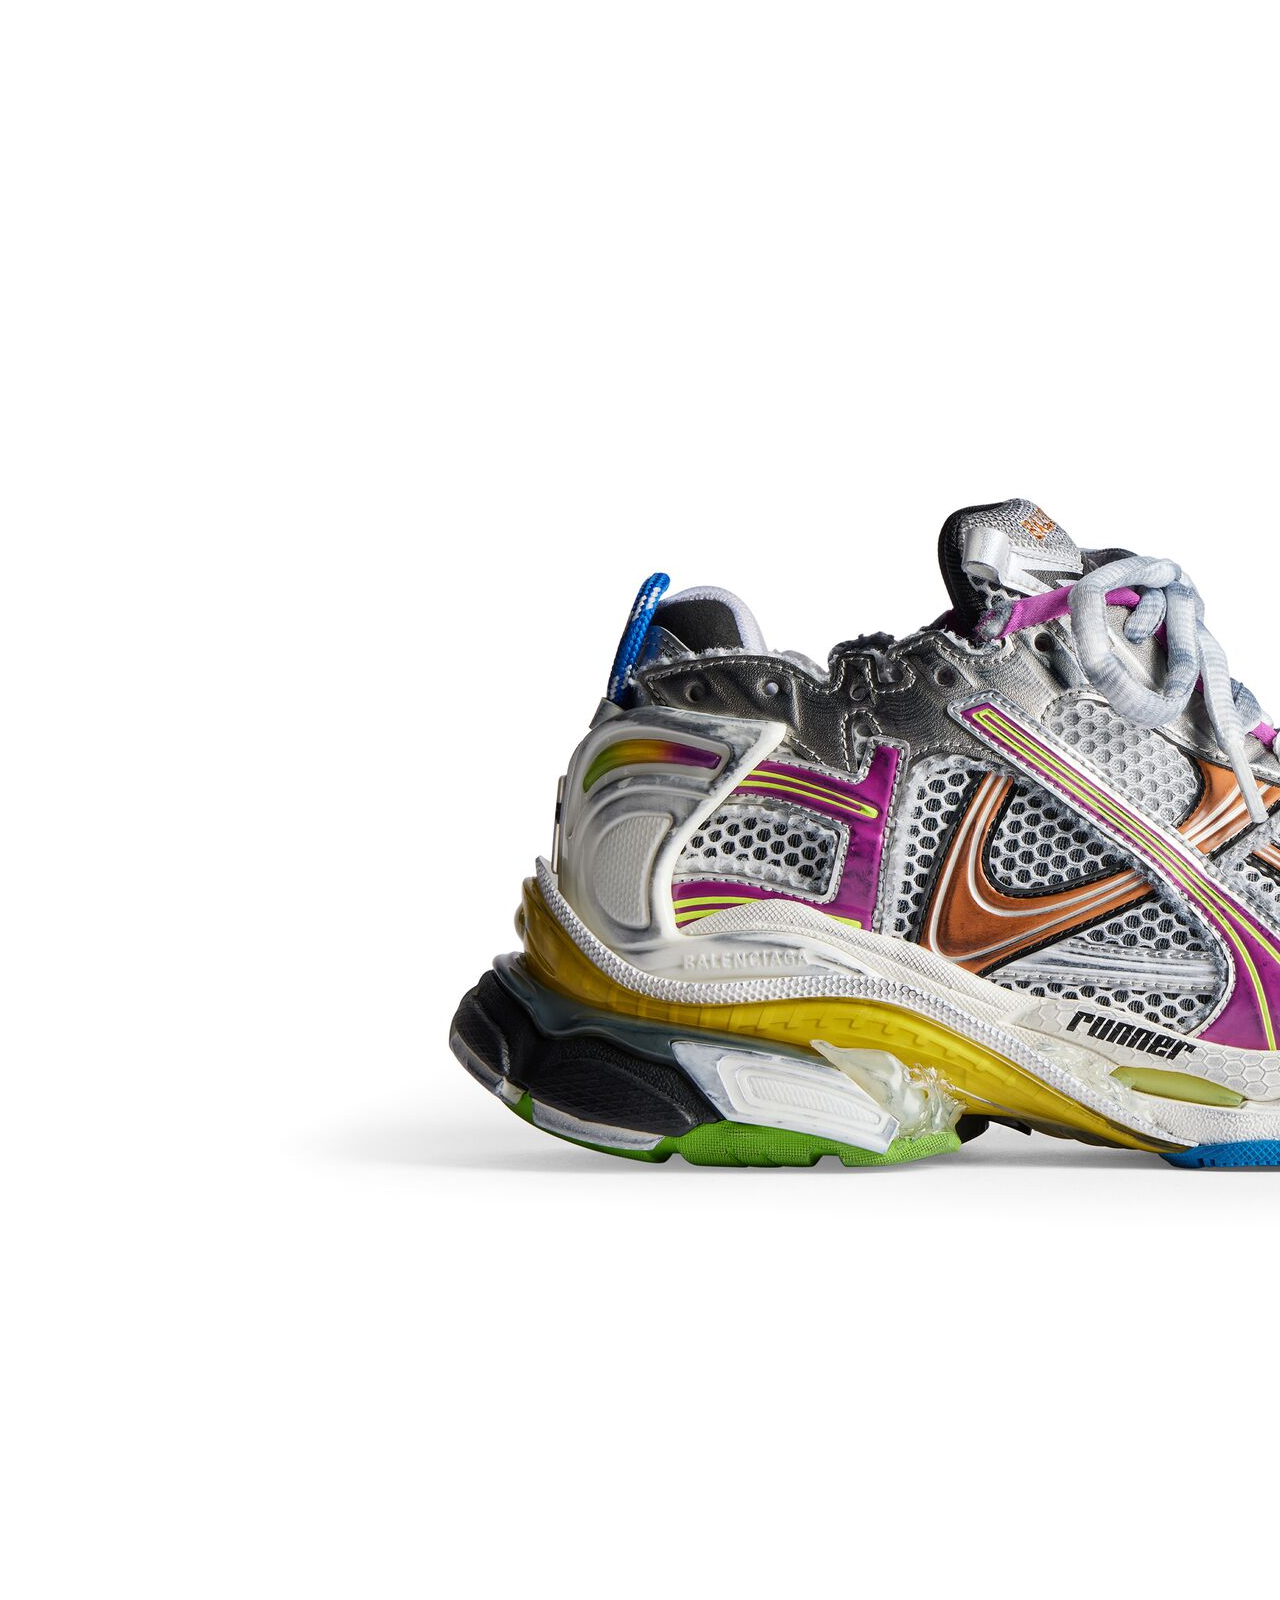
<file: wshoe.html>
<!DOCTYPE html>
<html lang="en">
  <head>
    <meta charset="UTF-8" />
    <meta name="viewport" content="width=device-width, initial-scale=1.0" />
    <title>Product Page</title>
    <link
      href="https://cdn.jsdelivr.net/npm/bootstrap@5.3.2/dist/css/bootstrap.min.css"
      rel="stylesheet"
      integrity="sha384-T3c6CoIi6uLrA9TneNEoa7RxnatzjcDSCmG1MXxSR1GAsXEV/Dwwykc2MPK8M2HN"
      crossorigin="anonymous"
    />
  </head>

  <body>
    <header>
       <nav class="navbar navbar-expand-lg bg-primary" data-bs-theme="dark">
                <div class="container-fluid">
                  <a class="navbar-brand" href="index.html">Nate's Shoe Store</a>
                  <button
                    class="navbar-toggler"
                    type="button"
                    data-bs-toggle="collapse"
                    data-bs-target="#navbarNav"
                    aria-controls="navbarNav"
                    aria-expanded="false"
                    aria-label="Toggle navigation"
                  >
                    <span class="navbar-toggler-icon"></span>
                  </button>
                  <div class="collapse navbar-collapse" id="navbarNav">
                    <ul class="navbar-nav">
                <li class="nav-item">
                        <a class="nav-link" href="login.html">Login</a>
                      </li>   
                       <!-- <li class="nav-item">
                        <a class="nav-link" href="index.html">Home</a>
                     </li> -->
                      <li class="nav-item">
                        <a class="nav-link" href="wshoe.html">Shoes</a>
                      </li>               
                      <!-- <li class="nav-item">
                        <a class="nav-link" href="cart.html">Cart</a> -->
                    <li class="nav-item">
                        <a class="nav-link" href="checkout.html">Checkout</a>
                      </li>
                      </ul>
                  </div>
                </div>
              </nav>
    </header>
    <main class="mt-5 container">
      <h1> Unisex Designer Shoes</h1>
      <div id="containerImages" class="d-flex flex-wrap gap-4">
        <div class="card container-md-6" style="width: 400px" id="cardImage">
          <img
            class="card-img-top"
            src="Photos/product1.png"
            alt="Card image"
          />
          <div class="card-body">
            <h4 class="card-title">Product 1</h4>
            <p class="card-text">
              Lorem ipsum dolor sit amet consectetur adipisicing elit. Rerum,
              assumenda!
            </p>
            <a href="checkout.html" class="btn btn-primary">Order Now</a>
          </div>
        </div>
        <div class="card container-md-6" style="width: 400px" id="cardImage">
            <img
              class="card-img-top"
              src="Photos/product1.png"
              alt="Card image"
            />
            <div class="card-body">
              <h4 class="card-title">Product 1</h4>
              <p class="card-text">
                Lorem ipsum dolor sit amet consectetur adipisicing elit. Rerum,
                assumenda!
              </p>
              <a href="checkout.html" class="btn btn-primary">Order Now</a>
            </div>
          </div>
          <div class="card container-md-6" style="width: 400px" id="cardImage">
            <img
              class="card-img-top"
              src="Photos/product1.png"
              alt="Card image"
            />
            <div class="card-body">
              <h4 class="card-title">Product 1</h4>
              <p class="card-text">
                Lorem ipsum dolor sit amet consectetur adipisicing elit. Rerum,
                assumenda!
              </p>
              <a href="checkout.html" class="btn btn-primary">Order Now</a>
            </div>
          </div>
          <div class="card container-md-6" style="width: 400px" id="cardImage">
            <img
              class="card-img-top"
              src="Photos/product1.png"
              alt="Card image"
            />
            <div class="card-body">
              <h4 class="card-title">Product 1</h4>
              <p class="card-text">
                Lorem ipsum dolor sit amet consectetur adipisicing elit. Rerum,
                assumenda!
              </p>
              <a href="checkout.html" class="btn btn-primary">Order Now</a>
            </div>
          </div>
          <div class="card container-md-6" style="width: 400px" id="cardImage">
            <img
              class="card-img-top"
              src="Photos/product1.png"
              alt="Card image"
            />
            <div class="card-body">
              <h4 class="card-title">Product 1</h4>
              <p class="card-text">
                Lorem ipsum dolor sit amet consectetur adipisicing elit. Rerum,
                assumenda!
              </p>
              <a href="checkout.html" class="btn btn-primary">Order Now</a>
            </div>
          </div>
          <div class="card container-md-6" style="width: 400px" id="cardImage">
            <img
              class="card-img-top"
              src="Photos/product1.png"
              alt="Card image"
            />
            <div class="card-body">
              <h4 class="card-title">Product 1</h4>
              <p class="card-text">
                Lorem ipsum dolor sit amet consectetur adipisicing elit. Rerum,
                assumenda!
              </p>
              <a href="checkout.html" class="btn btn-primary">Order Now</a>
            </div>
          </div>
          <div class="card container-md-6" style="width: 400px" id="cardImage">
            <img
              class="card-img-top"
              src="Photos/product1.png"
              alt="Card image"
            />
            <div class="card-body">
              <h4 class="card-title">Product 1</h4>
              <p class="card-text">
                Lorem ipsum dolor sit amet consectetur adipisicing elit. Rerum,
                assumenda!
              </p>
              <a href="checkout.html" class="btn btn-primary">Order Now</a>
            </div>
          </div>
          <div class="card container-md-6" style="width: 400px" id="cardImage">
            <img
              class="card-img-top"
              src="Photos/product1.png"
              alt="Card image"
            />
            <div class="card-body">
              <h4 class="card-title">Product 1</h4>
              <p class="card-text">
                Lorem ipsum dolor sit amet consectetur adipisicing elit. Rerum,
                assumenda!
              </p>
              <a href="checkout.html" class="btn btn-primary">Order Now</a>
            </div>
          </div>

      </div>
    </main>
        <div class="container">
  <footer class="py-5 ">
    <div class="row">
      <div class="col-6 col-md-2 mb-3">
        <h5>Section</h5>
        <ul class="nav flex-column">
          <li class="nav-item mb-2"><a href="#" class="nav-link p-0 text-body-secondary">Home</a></li>
          <li class="nav-item mb-2"><a href="#" class="nav-link p-0 text-body-secondary">Features</a></li>
          <li class="nav-item mb-2"><a href="#" class="nav-link p-0 text-body-secondary">Pricing</a></li>
          <li class="nav-item mb-2"><a href="#" class="nav-link p-0 text-body-secondary">FAQs</a></li>
          <li class="nav-item mb-2"><a href="#" class="nav-link p-0 text-body-secondary">About</a></li>
        </ul>
      </div>

      <div class="col-6 col-md-2 mb-3">
        <h5>Section</h5>
        <ul class="nav flex-column">
          <li class="nav-item mb-2"><a href="#" class="nav-link p-0 text-body-secondary">Home</a></li>
          <li class="nav-item mb-2"><a href="#" class="nav-link p-0 text-body-secondary">Features</a></li>
          <li class="nav-item mb-2"><a href="#" class="nav-link p-0 text-body-secondary">Pricing</a></li>
          <li class="nav-item mb-2"><a href="#" class="nav-link p-0 text-body-secondary">FAQs</a></li>
          <li class="nav-item mb-2"><a href="#" class="nav-link p-0 text-body-secondary">About</a></li>
        </ul>
      </div>

      <div class="col-6 col-md-2 mb-3">
        <h5>Section</h5>
        <ul class="nav flex-column">
          <li class="nav-item mb-2"><a href="#" class="nav-link p-0 text-body-secondary">Home</a></li>
          <li class="nav-item mb-2"><a href="#" class="nav-link p-0 text-body-secondary">Features</a></li>
          <li class="nav-item mb-2"><a href="#" class="nav-link p-0 text-body-secondary">Pricing</a></li>
          <li class="nav-item mb-2"><a href="#" class="nav-link p-0 text-body-secondary">FAQs</a></li>
          <li class="nav-item mb-2"><a href="#" class="nav-link p-0 text-body-secondary">About</a></li>
        </ul>
      </div>

      <div class="col-md-5 offset-md-1 mb-3">
        <form>
          <h5>Subscribe to our newsletter</h5>
          <p>Monthly digest of what's new and exciting from us.</p>
          <div class="d-flex flex-column flex-sm-row w-100 gap-2">
            <label for="newsletter1" class="visually-hidden">Email address</label>
            <input id="newsletter1" type="text" class="form-control" placeholder="Email address">
            <button class="btn btn-primary" type="button">Subscribe</button>
          </div>
        </form>
      </div>
    </div>

    <div class="d-flex flex-column flex-sm-row justify-content-between py-4 my-4 border-top">
      <p>© 2024 Nate's Shoe Store, Inc. All rights reserved.</p>
      <ul class="list-unstyled d-flex">
        <li class="ms-3"><a class="link-body-emphasis" href="#"><svg class="bi" width="24" height="24"><use xlink:href="#twitter"></use></svg></a></li>
        <li class="ms-3"><a class="link-body-emphasis" href="#"><svg class="bi" width="24" height="24"><use xlink:href="#instagram"></use></svg></a></li>
        <li class="ms-3"><a class="link-body-emphasis" href="#"><svg class="bi" width="24" height="24"><use xlink:href="#facebook"></use></svg></a></li>
      </ul>
    </div>
  </footer>
  </div>
    
    <script
      src="https://cdn.jsdelivr.net/npm/@popperjs/core@2.11.8/dist/umd/popper.min.js"
      integrity="sha384-I7E8VVD/ismYTF4hNIPjVp/Zjvgyol6VFvRkX/vR+Vc4jQkC+hVqc2pM8ODewa9r"
      crossorigin="anonymous"
    ></script>

    <script
      src="https://cdn.jsdelivr.net/npm/bootstrap@5.3.2/dist/js/bootstrap.min.js"
      integrity="sha384-BBtl+eGJRgqQAUMxJ7pMwbEyER4l1g+O15P+16Ep7Q9Q+zqX6gSbd85u4mG4QzX+"
      crossorigin="anonymous"
    ></script>
  </body>
</html>
<!-- <nav class="navbar navbar-expand-lg bg-primary" data-bs-theme="dark">
            <div class="container-fluid">
              <a class="navbar-brand" href="#">Nate's Shoe Store</a>
              <button
                class="navbar-toggler"
                type="button"
                data-bs-toggle="collapse"
                data-bs-target="#navbarNav"
                aria-controls="navbarNav"
                aria-expanded="false"
                aria-label="Toggle navigation"
              >
                <span class="navbar-toggler-icon"></span>
              </button>
              <div class="collapse navbar-collapse" id="navbarNav">
                <ul class="navbar-nav">
                  <li class="nav-item">
                    <a class="nav-link active" aria-current="page" href="about.html"
                      >Home</a
                    >
                  </li>
                  <li class="nav-item">
                    <a class="nav-link" href="login.html">Login</a>
                  </li>
                  <li class="nav-item">
                    <a class="nav-link" href="wshoe.html">Men/Women</a>
                  </li>
                  <li class="nav-item">
                    <a class="nav-link" href="checkout.html">Checkout</a>
                  </li>
    
                  <li class="nav-item">
                    <a class="nav-link" href="cart.html">Cart</a>

                    <li class="nav-item">
                <a class="nav-link" href="userregistrations.html">User Registration</a>
              </li>
                  </li>
                </ul>
              </div>
            </div>
          </nav> -->
          <!-- <div class="container text-center">
        <span class="text-muted">© 2024 Nate's Shoe Store</span>
      </div> -->
</file>
<file: css/indexstyle.css>
#containerImages{
    display: flex;
    flex-wrap: wrap;
}

footer{
    position: absolute;
    bottom:0;
}

.container {
    --bs-gutter-x: 1.5rem;
    --bs-gutter-y: 0;
    width: 100%;
    padding-right: calc(var(--bs-gutter-x)* .5);
    padding-left: calc(var(--bs-gutter-x)* .5);
    margin-right: auto;
    margin-left: auto;
}
</file>
